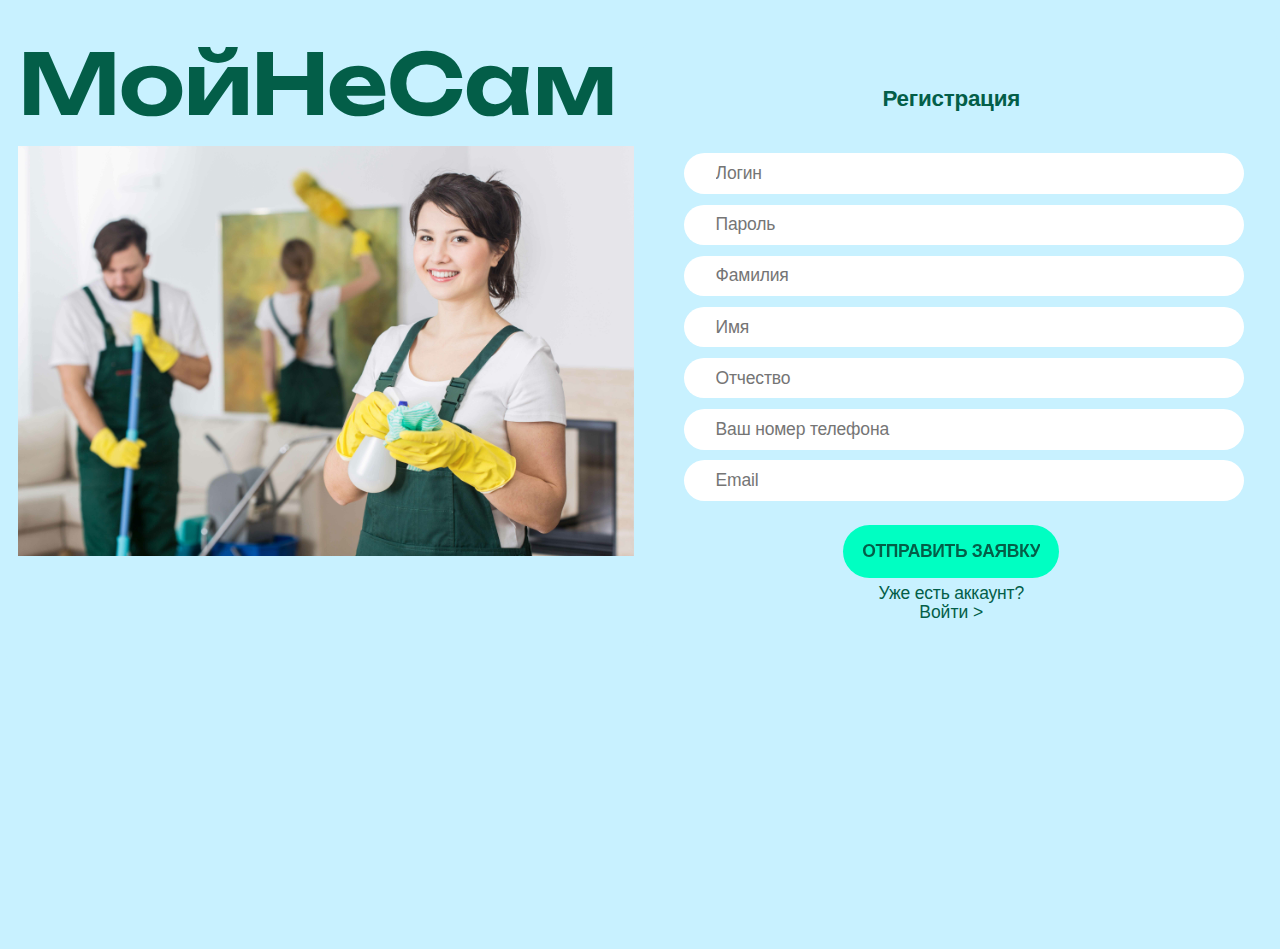
<file: index.html>
<!DOCTYPE html>
<html lang="ru">
<head>
    <meta charset="UTF-8">
    <meta name="viewport" content="width=device-width, initial-scale=1.0">
    <link rel="stylesheet" href="main.css" />
    <link rel="preconnect" href="https://fonts.googleapis.com">
    <link rel="preconnect" href="https://fonts.gstatic.com" crossorigin>
    <link href="https://fonts.googleapis.com/css2?family=Montserrat:ital,wght@0,100..900;1,100..900&family=Unbounded:wght@200..900&display=swap" rel="stylesheet">
    <title>МойНеСам</title>
</head>
<body>
          <header><br><br></header>
<div class="questions">
           <div class="questions__wrapper">
                <div class="questions__content">
                    <h2>МойНеСам</h2>
                    <img src="orig.jpg" alt="markets">
                </div>


                <form action="src/registration.php" method="post">
                    <p class="bg"><span class="bold">Регистрация</span></p>
                    <input required type="text" placeholder="Логин" name="login">
		            <input required type="text" placeholder="Пароль" name="password">
		            <input required type="text" placeholder="Фамилия" name="surname">
		            <input required type="text" placeholder="Имя" name="name">
		            <input required type="text" placeholder="Отчество" name="otchestvo">
                    <input required type="phone" placeholder="Ваш номер телефона" name="phone">
                    <input required type="email" placeholder="Email" name="email">
                    <button><span>отправить заявку</span></button><br>
                    <p>Уже есть аккаунт?</p><a href="account.html">Войти ></a> 
                </form>
            </div>
        </div>
</div>
</body>
</html>
</file>
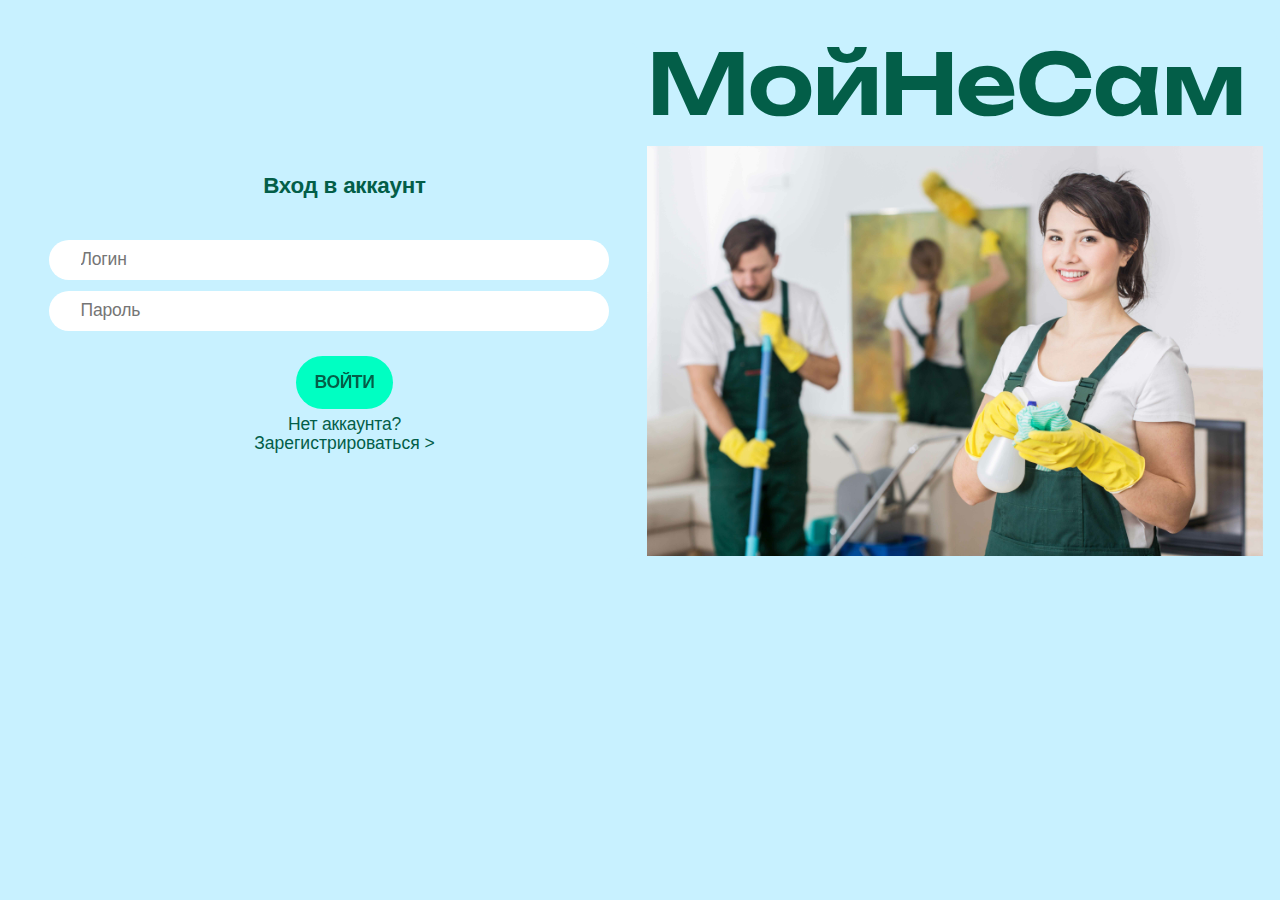
<file: account.html>
<!DOCTYPE html>
<html lang="ru">
<head>
    <meta charset="UTF-8">
    <meta name="viewport" content="width=device-width, initial-scale=1.0">
    <link rel="stylesheet" href="main.css" />
    <link rel="preconnect" href="https://fonts.googleapis.com">
    <link rel="preconnect" href="https://fonts.gstatic.com" crossorigin>
    <link href="https://fonts.googleapis.com/css2?family=Montserrat:ital,wght@0,100..900;1,100..900&family=Unbounded:wght@200..900&display=swap" rel="stylesheet">
    <title>МойНеСам</title>
</head>
<body>
          <header><br><br></header>
<div class="questions">
           <div class="questions__wrapper">

                <form class="voiti" action="src/registration.php" method="post">
                    <p class="bg"><span class="bold">Вход в аккаунт</span></p>
                    <input required type="text" placeholder="Логин" name="login">
		            <input required type="text" placeholder="Пароль" name="password">
                    <button><span>войти</span></button>
                   <br>
                    <p>Нет аккаунта?</p><a href="index.html">Зарегистрироваться ></a> 
                    
                </form>

                <div class="questions__content">
                    <h2>МойНеСам</h2>
                    <img src="orig.jpg" alt="markets">
                </div>
            </div>
        </div>
</div>
</body>
</html>
</file>
<file: main.css>
* {
    margin: 0;
    padding: 0;
    box-sizing: border-box;
    font-family: "Arial", sans-serif;
}

body {
    background-color: #C8F1FF;
}

img{
	width: 880px
}

.container {
    max-width: 1600px;
    padding: 20px;
    margin: 0 auto;
}

a {
    text-decoration: none;
    color: inherit;
}

h1, h2, h3 {
    font-family: "Unbounded", sans-serif;
}

h1, h2 {
    font-size: 120px;
    font-weight: 600;
    line-height: 1;
    letter-spacing: -0.01em;
    text-align: left;
}

p {
    font-size: 25px;
    font-weight: 300;
    line-height: 1;
    letter-spacing: -0.01em;
    text-align: left;
}

p.bg {
    font-size: 32px;
    font-weight: 300;
    letter-spacing: -0.01em;
    text-align: center;
}

button, .button {
    display: inline-block;
    color: rgba(0, 0, 0, 0);
    font-size: 25px;
    font-weight: 600;
    line-height: 21.5px;
    letter-spacing: -0.02em;
    text-align: left;
    text-transform: uppercase;
    background-color: #00FFC2;
    border: #00FFC2;
    border-radius: 128px;
    padding: 27px;
    cursor: pointer;
    transition: all 0.3s ease-out;
}

button:hover, .button:hover {
    background-size: 1000px;
    background-position: 400px;
}

.bold {
    font-weight: 900;
}

button span, .button span {
    background-color: #035E48;
    -webkit-background-clip: text;
    -webkit-text-fill-color: transparent;
}

.header {
    padding: 37px 18px;
    margin-bottom: 80px;
}

.header nav ul {
    list-style-type: none;
    display: flex;
    align-items: center;
}

.header nav ul li {
    color: #fff;
    font-size: 25px;
    font-weight: 300;
    line-height: 21.5px;
    letter-spacing: -0.01em;
    text-align: left;
    margin-right: 13.8%;
    transition: all 0.3s ease-out;
}

.header nav ul li:hover {
    font-weight: 700;
}

.header nav .logo {
    color: #fff;
    font-family: "Unbounded", sans-serif;
    font-size: 25px;
    font-weight: 600;
    line-height: 21.5px;
    letter-spacing: -0.01em;
    text-align: left;
}

.header nav ul li:last-child {
    margin-right: 0;
}

.promo {
    position: relative;
    background: linear-gradient(79.02deg, #FF0B8A 0.34%, #0B11FF 139.87%);
    border-radius: 20px;
    color: #fff;
    padding: 0 0 70px 16px;
    z-index: 1;
    margin-bottom: 20px;
}

.promo .promo-img {
    position: absolute;
    right: -15px;
    bottom: -1px;
    z-index: -1;
}

.promo h1 {
    margin-bottom: 22px;
}

.promo .hr {
    display: block;
    width: 907.5px;
    height: 4px;
    border-radius: 4px;
    background-image: linear-gradient(90deg, #FFFFFF 0%, rgba(255, 255, 255, 0) 100%);
    margin-bottom: 14px;
}

.promo button, .promo .button {
    margin-top: 37px;
}

.about {
    background-image: linear-gradient(78.93deg, #FE0B8B 1%, #540FDC 99%);
    border-radius: 20px;
    padding: 5px;
    margin-bottom: 20px;
}

.about .about__wrapper {
    display: flex;
    justify-content: space-between;
    background-color: #fff;
    border-radius: 15px;
    padding-right: 65px;
    padding-top: 10px;
}

.about .hr {
    display: block;
    width: 767.5px;
    height: 4px;
    border-radius: 4px;
    background-image: linear-gradient(90deg, #550FDC 0%, #F90B8C 100%);
    margin: 63.5px 0 72.5px;
}

.about .bg {
    display: block;
    color: rgba(130, 14, 198, 1);
    width: 677px;
    margin: 0 auto;
}

.about img {
    margin-right: 100px;
    width: 700px;
}

.about .about__content {
    margin-top: 62px;
    margin-bottom: 119px;
}

.about h2 {
    text-align: center;
    background-image: linear-gradient(90deg, #FC0B8B 0%, #520FDD 100%);
    -webkit-background-clip: text;
    -webkit-text-fill-color: transparent;
}

h3 {
    font-family: "Unbounded", sans-serif;
    font-size: 100px;
    font-weight: 600;
    line-height: 88px;
    letter-spacing: -0.01em;
    text-align: left;
    text-transform: uppercase;
}

.plans {
    display: flex;
    justify-content: space-between;
    margin-bottom: 20px;
}

.card {
    width: 500px;
    height: 700px;
    color: #fff;
    background: linear-gradient(79.02deg, #FF0B8A 0.34%, #0B11FF 139.87%);
    padding: 20px;
    border-radius: 20px;
}

.card .card__wrapper {
    height: 100%;
    display: flex;
    flex-direction: column;
    justify-content: space-between;
    align-items: center;
    border: 3px solid rgba(255, 255, 255, 1);
    border-radius: 20px;
    padding: 17px 0 33px;
}

.card ul {
    list-style: none;
}

.card ul li {
    display: flex;
    font-size: 25px;
    font-weight: 300;
    line-height: 21.5px;
    letter-spacing: -0.01em;
    text-align: left;
    margin-bottom: 30px;
}

.card ul li::before {
    content: "";
    display: block;
    width: 30px;
    aspect-ratio: 1;
    background: url('../assets/plus.svg') top/contain no-repeat;
    margin-right: 30px;
}

.card ul li.bold {
    font-weight: 500;
}

.questions {
    background-image: #00FFC2;
    padding: 5px;
    margin-bottom: 20px;
}

.questions .questions__wrapper {
    display: flex;
    justify-content: space-between;
    background-color: #C8F1FF;
    border-radius: 15px;
    padding: 20px;
}

.questions h2 {
    background-color: #035E48;
    -webkit-background-clip: text;
    -webkit-text-fill-color: transparent;
    margin-bottom: 29px;
}

.questions img {
    display: block;
}

.questions a {
    
    font-size: 25px;
    
    
    text-align: center;
    color:#035E48;
}

.questions a img {
    margin-right: 19px;
}

form {
    width: 50%;
	background:#C8F1FF;
    border-radius: 20px;
    padding: 27px 63px 33px;
    color: #035E48;
    text-align: center;
}

form p {
    margin-top: 10px;
    text-align: center;
    font-family: "Arial", sans-serif;
}

form .bg {
    margin-top: 40px;
    margin-bottom: 61px;
}

form input {
    display: block;
    width: 800px;
	height: 20px; 
    border: none;
    border-radius: 100px;
    font-family: "Arial", sans-serif;
    font-size: 25px;
    font-weight: 300;
    line-height: 10px;
    letter-spacing: -0.01em;
    text-align: left;
    color: #C8F1FF;
    margin-bottom: 15px;
    padding: 29px 0 29px 45px;
    outline: none;
}

form button {
    margin-top: 20px;
}

form h1 {
    font-size: 80px;
    font-weight: 600;
    line-height: 68.8px;
    letter-spacing: -0.01em;
    text-align: center;
    color: #fff;
    text-transform: uppercase;
    margin-bottom: 40px;
}
.voiti{
    display: block;
    align-items: stretch;
    padding: 150px 0 150px 45px;

}
.faq {
    background-image: linear-gradient(79.02deg, #FF0B8A 0.34%, #0B11FF 139.87%);
    border-radius: 20px;
    padding: 34px 20px 25px;
    margin-bottom: 20px;
}

.faq h2 {
    text-align: center;
    color: #fff;
    margin-bottom: 38px;
}

.faq-item {
    background-color: #fff;
    border-radius: 100px;
    padding: 13px 10px;
    margin-bottom: 25px;
}

.faq-item p.bg {
    display: flex;
    align-items: center;
    cursor: pointer;
}

.faq-item p.bg img {
    margin-right: 21px;
}

.faq-answer {
    box-sizing: border-box;
    overflow: hidden;
}

.faq-item.active {
    border-radius: 40px;
}

.faq-item.active .faq-answer {
    animation: open 0.5s linear forwards;
}

.faq-item:not(.active) .faq-answer {
    animation: close 0.5s linear forwards;
}

footer {
    position: relative;
    background-image: linear-gradient(78.93deg, #FE0B8B 0%, #540FDC 99.54%);
    border-radius: 20px;
    padding: 5px;
}

footer .footer__wrapper {
    display: flex;
    align-items: center;
    justify-content: space-between;
    background-color: #fff;
    border-radius: 15px;
    padding: 17px;
}

footer .logo {
    font-family: "Unbounded", sans-serif;
    font-size: 50px;
    font-weight: 600;
    line-height: 43px;
    letter-spacing: -0.01em;
    text-align: left;
    background: linear-gradient(90deg, #FC0B8B 0%, #520FDD 100%);
    -webkit-background-clip: text;
    -webkit-text-fill-color: transparent;
}

footer p {
    color: rgba(87, 5, 135, 1);
}

footer p:not(.bold) {
    position: absolute;
    left: 50%;
    transform: translateX(-50%);
}

footer p.bold {
    display: flex;
    align-items: center;
    font-weight: 500;
}

footer p.bold img {
    margin-right: 8px;
}

.header_s {
    background-image: linear-gradient(79.02deg, #FF0B8A 0.34%, #0B11FF 139.87%);
    border-radius: 20px;
    margin-bottom: 20px;
}

.header_s nav {
    display: flex;
    align-items: center;
    justify-content: space-between;
}

.header_s nav ul {
    display: flex;
    align-items: center;
    justify-content: flex-start;
    flex-shrink: 0;
}

.header_s nav ul li {
    margin: 0 119px;
    flex-shrink: 0;
}

.rates .title {
    display: block;
    height: 170px;
    padding-top: 10px;
    font-size: 80px;
    font-weight: 600;
    letter-spacing: -0.01em;
    text-align: left;
    text-transform: uppercase;
    background: linear-gradient(90deg, #FC0B8B 0%, #520FDD 100%);
    -webkit-background-clip: text;
    -webkit-text-fill-color: transparent;
}

.rates .hr {
    display: block;
    width: 1109px;
    height: 4px;
    border-radius: 4px;
    background-image: linear-gradient(90deg, #550FDC 0%, #F90B8C 100%);
    margin: 15px 0 22px;
}

.rates .rate-card {
    display: flex;
    height: 410px;
    gap: 22px;
    background: linear-gradient(79.02deg, #FF0B8A 0.34%, #0B11FF 139.87%);
    border-radius: 20px;
    padding: 15px;
    color: #fff;
    margin-bottom: 20px;
}

.rates .rate-card .rate-card__main {
    width: 400px;
    flex-shrink: 0;
}

.rates .rate-card .rate-card__title {
    font-family: "Unbounded", sans-serif;
    font-size: 100px;
    font-weight: 600;
    line-height: 86px;
    letter-spacing: -0.01em;
    text-align: left;
    text-transform: uppercase;
    margin-bottom: 16px;
}

.rates .rate-card .rate-card__about {
    display: block;
    font-size: 20px;
    font-weight: 500;
    line-height: 17.2px;
    letter-spacing: -0.01em;
    padding: 21px;
    border: 3px solid rgba(255, 255, 255, 0.5);
    border-radius: 20px;
}

.rates .rate-card .rate-card__info{
    width: 100%;
}

.rates .rate-card .rate-card__info-wrap {
    display: flex;
    align-items: center;
    justify-content: space-between;
}

.rates .rate-card .rate-card__info-wrap .rate-card__subtitle{
    display: flex;
    align-items: center;
    font-size: 32px;
    font-weight: 500;
    line-height: 27.52px;
    letter-spacing: -0.01em;
    text-align: left;
}

.rates .rate-card .rate-card__info-wrap .rate-card__subtitle::before {
    content: "";
    display: inline-block;
    width: 10px;
    aspect-ratio: 1;
    background-color: #fff;
    border-radius: 50%;
    margin-right: 9px;
}

.rates .rate-card .rate-card__info-wrap .rate-card__price {
    display: inline-block;
    font-family: "Unbounded", sans-serif;
    font-size: 42px;
    font-weight: 600;
    line-height: 36.12px;
    letter-spacing: -0.01em;
    text-align: left;
    margin-right: 30px;
}

.rates .rate-card .rate-card__info-wrap button, .rates .rate-card .rate-card__info-wrap .button {
    display: inline-block;
}

.rates .rate-card .rate-card__info ul {
    list-style: none;
}

.rates .rate-card .rate-card__info ul li, .rates .rate-card .rate-card__info ul p {
    font-size: 25px;
    font-weight: 500;
    line-height: 21.5px;
    letter-spacing: -0.01em;
    text-align: left;
    margin-bottom: 13px;
}

.rates .rate-card .rate-card__info ul li img {
    margin-right: 12px;
}

.rates .rate-card_2 .rate-card__info-wrap{
    margin-bottom: 22px;
}

.rates .rate-card_2 .rate-card__info ul li, .rates .rate-card .rate-card__info ul p {
    margin-bottom: 20px;
} 

.rates .rate-card_2 {
    display: block;
    padding: 6px;
}

.rates .rate-card_2 button, .rates .rate-card_2 .button {
    border: 3px solid rgba(120, 14, 203, 0.5);
}

.rates .rate-card_2 .rate-card__wrapper {
    display: flex;
    height: 398px;
    gap: 22px;
    background: #fff;
    border-radius: 15px;
    padding: 10px;
    color: rgba(87, 5, 135, 1);
}

.rates .rate-card_2 .rate-card__title {
    background: linear-gradient(90deg, #FC0B8B 0%, #520FDD 100%);
    -webkit-background-clip: text;
    -webkit-text-fill-color: transparent;
}

.rates .rate-card_2 .rate-card__about {
    border: 3px solid rgba(87, 5, 135, 0.5);
}

.rates .rate-card_3 .rate-card__info-wrap{
    margin-bottom: 22px;
}

.rates .rate-card_3 .rate-card__info ul li, .rates .rate-card .rate-card__info ul p {
    margin-bottom: 20px;
} 

.application__wrapper, .lesson__wrapper {
    background-color: #fff;
    border-radius: 15px;
    padding-bottom: 230px;
}

.container_sm {
    max-width: 100%;
    padding: 15px;
}

.application {
    width: 684px;
    height: 700px;
    margin: 184px auto 0;
}

.application__border, .lesson{
    background-image: linear-gradient(78.93deg, #FE0B8B 0%, #540FDC 99.54%);
    padding: 5px;
    border-radius: 20px;
    overflow: hidden;
}

.application button {
    margin-top: 28px;
}

.application__wrapper .header_s {
    border-radius: 0 0 20px 20px;
}

.lesson__wrapper {
    padding: 15px;
}

.lesson header {
    display: flex;
    align-items: flex-end;
    justify-content: space-between;
    margin-bottom: 14px;
}

.lesson h1 {
    font-family: 'Unbounded', sans-serif;
    font-size: 100px;
    font-weight: 600;
    line-height: 86px;
    letter-spacing: -0.01em;
    text-align: left;
    background-image: linear-gradient(90deg, #FC0B8B 0%, #520FDD 100%);
    -webkit-background-clip: text;
    -webkit-text-fill-color: transparent;
}

.lesson .logo {
    font-family: "Unbounded", sans-serif;
    font-size: 25px;
    font-weight: 600;
    line-height: 21.5px;
    letter-spacing: -0.01em;
    text-align: left;
    color: #fff;
    padding: 30px 32px;
    background: linear-gradient(79.02deg, #FF0B8A 0.34%, #0B11FF 139.87%);
    border-radius: 20px;
}

.lesson .hr {
    display: block;
    width: 535px;
    height: 4px;
    border-radius: 4px;
    background-image: linear-gradient(90deg, #550FDC 0%, #F90B8C 100%);
    margin-bottom: 32px;
}

.lesson h3 {
    font-family: "Arial", sans-serif;
    font-size: 32px;
    font-weight: 500;
    line-height: 32px;
    letter-spacing: -0.01em;
    color: rgba(81, 3, 126, 1);
    margin-bottom: 42px;
    text-transform: none;
}

.lesson .lesson__info {
    display: flex;
    align-items: flex-start;
    justify-content: center;
    gap: 30px;
    margin-bottom: 20px;
}

.lesson .lesson__border {
    position: relative;
    top: 12px;
    background-image: linear-gradient(78.93deg, #FE0B8B 0%, #540FDC 99.54%);
    border-radius: 20px;
    padding: 5px;
}

.lesson .lesson__meet {
    background-color: #fff;
    padding: 56px 52px;
    border-radius: 15px;
    font-size: 32px;
    font-weight: 500;
    line-height: 32px;
    letter-spacing: -0.01em;
    color: rgba(87, 5, 135, 1);
}

.lesson .lesson__meet span {
    font-weight: 600;
}

.lesson .lesson__meet button {
    display: block;
    border: 3px solid rgba(87, 5, 135, 0.5);
    padding: 27px 45px;
    margin-top: 36px;
}

.lesson h2 {
    font-family: "Unbounded", sans-serif;
    font-size: 60px;
    font-weight: 600;
    line-height: 1.3;
    letter-spacing: -0.01em;
    text-transform: uppercase;
    background-image: linear-gradient(90deg, #FC0B8B 0%, #520FDD 100%);
    -webkit-background-clip: text;
    -webkit-text-fill-color: transparent;
    margin-bottom: 20px;
}

.lesson .text {
    font-family: "Arial", sans-serif;
    font-size: 32px;
    font-weight: 500;
    line-height: 32px;
    letter-spacing: -0.01em;
    color: rgba(81, 3, 126, 1);
}

.lesson .text span {
    font-weight: 700;
}

.lesson .text.text_op {
    opacity: 0.48;
    margin: 32px 0;
}

.lesson .hr_gr {
    display: block;
    width: 535px;
    height: 4px;
    border-radius: 4px;
    background-image: linear-gradient(90deg, #FFFA0B 0%, #0BFF80 100%);
    margin: 27px 0 19px;
}

.lesson ul {
    margin-top: 21px;
}

.lesson ul li {
    margin-bottom: 12px;
}

.lesson ul li::before {
    content: "";
    display: inline-block;
    width: 20px;
    aspect-ratio: 1;
    border-radius: 50%;
    margin-right: 9px;
    background: linear-gradient(135deg, #FFFA0B 0%, #0BFF80 100%);
}

.lesson ul li:last-child{
    margin-bottom: 0;
}

.lesson .chat {
    font-size: 32px;
    font-weight: 500;
    line-height: 32px;
    letter-spacing: -0.01em;
    text-transform: uppercase;
    color: rgba(11, 17, 255, 1);
    margin-bottom: 28px;
}

.lesson .text_400 {
    font-weight: 400;
    margin: 22px 0 16px;
}

@keyframes open {
    0% {
        padding: 0 15px;
        max-height: 0; 
        opacity: 0;
    }

    100% {
        padding: 20px 15px 10px;
        max-height: 300px; 
        opacity: 1;
    }
}

@keyframes close {
    0% {
        padding: 20px 15px 10px;
        max-height: 300px; 
        opacity: 1;
    }
    
    100% {
        padding: 0 15px;
        max-height: 0; 
        opacity: 0;
    }
}

@media(max-width: 1580px) {
    body {
        zoom: 0.8;
    }
}

@media(max-width: 1280px) {
    body {
        zoom: 0.7;
    }
}

@media(max-width: 1120px) {
    body {
        zoom: 0.6;
    }
}

@media(max-width: 980px) {
    body {
        zoom: 0.5;
    }
}

@media(max-width: 790px) {
    body {
        zoom: 0.4;
    }
}
</file>
